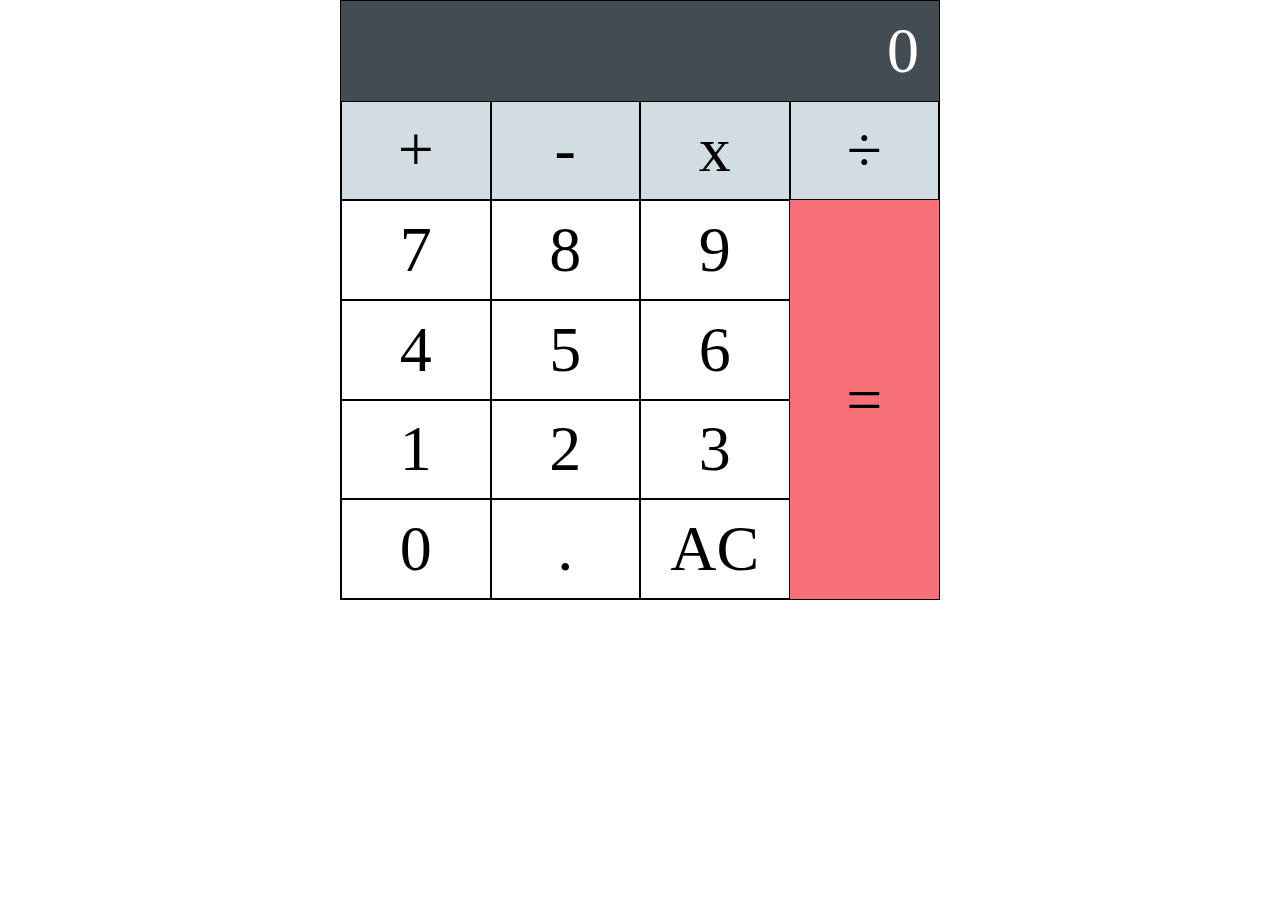
<file: 04 Grid/index.html>
<!DOCTYPE html>
<html lang="en">

<head>
    <meta charset="UTF-8">
    <meta http-equiv="X-UA-Compatible" content="IE=edge">
    <meta name="viewport" content="width=device-width, initial-scale=1.0">
    <title>04-Grid</title>
    <link rel="stylesheet" href="index.css">
</head>

<body>
    <div class="calculator">

        <div class="result"></div>
        <div class="result"></div>
        <div class="result"></div>
        <div class="result">0</div>

        <div class="operator">+</div>
        <div class="operator">-</div>
        <div class="operator">x</div>
        <div class="operator">÷</div>

        <div class="num-1">7</div>
        <div class="num-1">8</div>
        <div class="num-1">9</div>
        <div class="equal"></div>

        <div class="num-2">4</div>
        <div class="num-2">5</div>
        <div class="num-2">6</div>
        <div class="equal"></div>

        <div class="num-3">1</div>
        <div class="num-3">2</div>
        <div class="num-3">3</div>
        <div class="equal"></div>

        <div class="last-row">0</div>
        <div class="last-row">.</div>
        <div class="last-row">AC</div>
        <div class="equal">=</div>

        

        
        
      </div>  
        
</body>

</html>
</file>
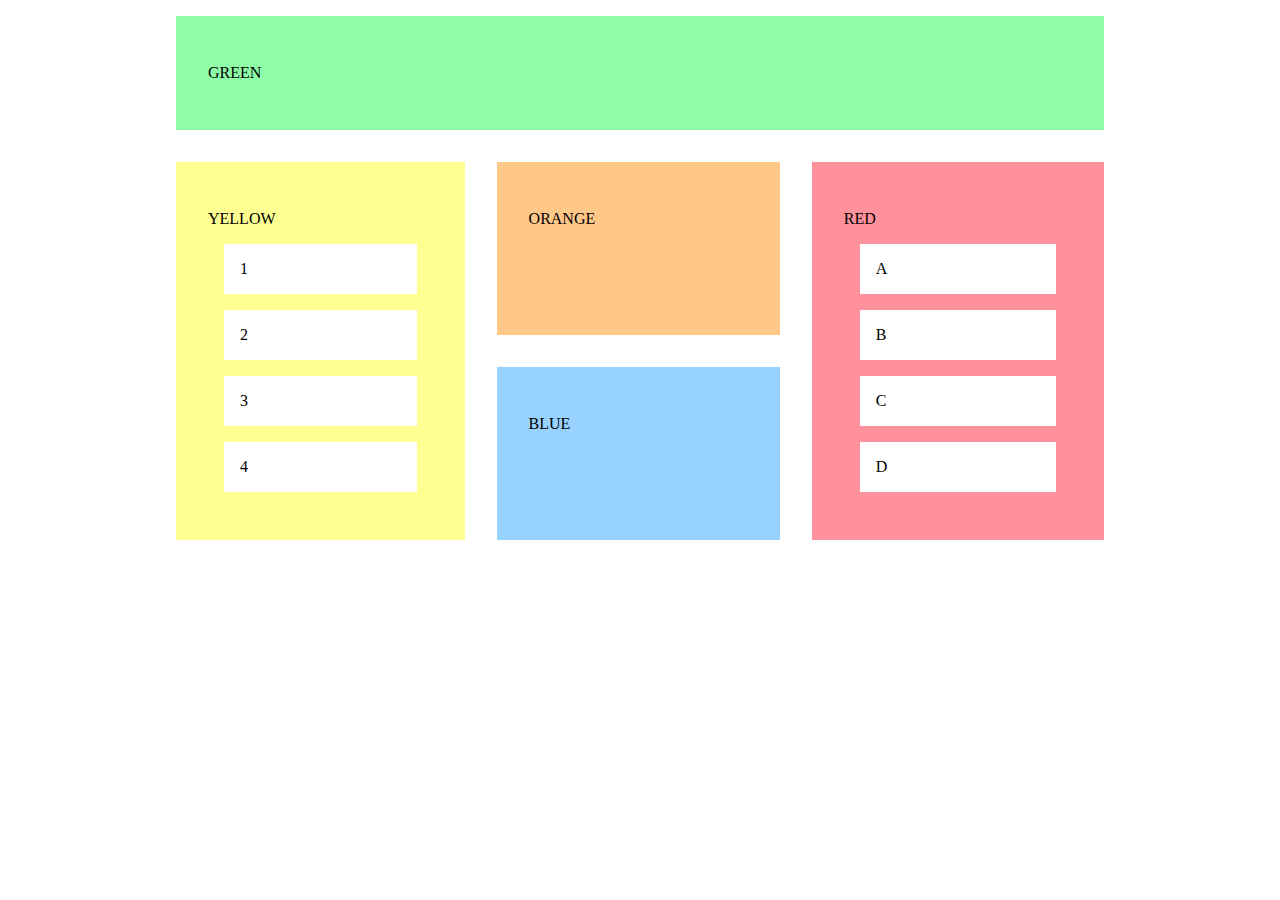
<file: esercizio 5/index.html>
<!DOCTYPE html>
<html lang="en">

<head>
  <meta charset="UTF-8">
  <meta http-equiv="X-UA-Compatible" content="IE=edge">
  <meta name="viewport" content="width=device-width, initial-scale=1.0">
  <title>Blocks</title>
  <link rel="stylesheet" href="start.css">
  <link rel="stylesheet" href="style.css">
</head>

<body>
  <section id="green">
    <p>GREEN</p>
  </section>
  <section id="yellow">
    <p>YELLOW</p>
    <ul>
      <li>1</li>
      <li>2</li>
      <li>3</li>
      <li>4</li>
    </ul>
  </section>
  <section id="orange">
    <p>ORANGE</p>
  </section>
  <section id="red">
    <p>RED</p>
    <ul>
      <li>A</li>
      <li>B</li>
      <li>C</li>
      <li>D</li>
    </ul>
  </section>
  <section id="blue">
    <p>BLUE</p>
  </section>
</body>

</html>
</file>
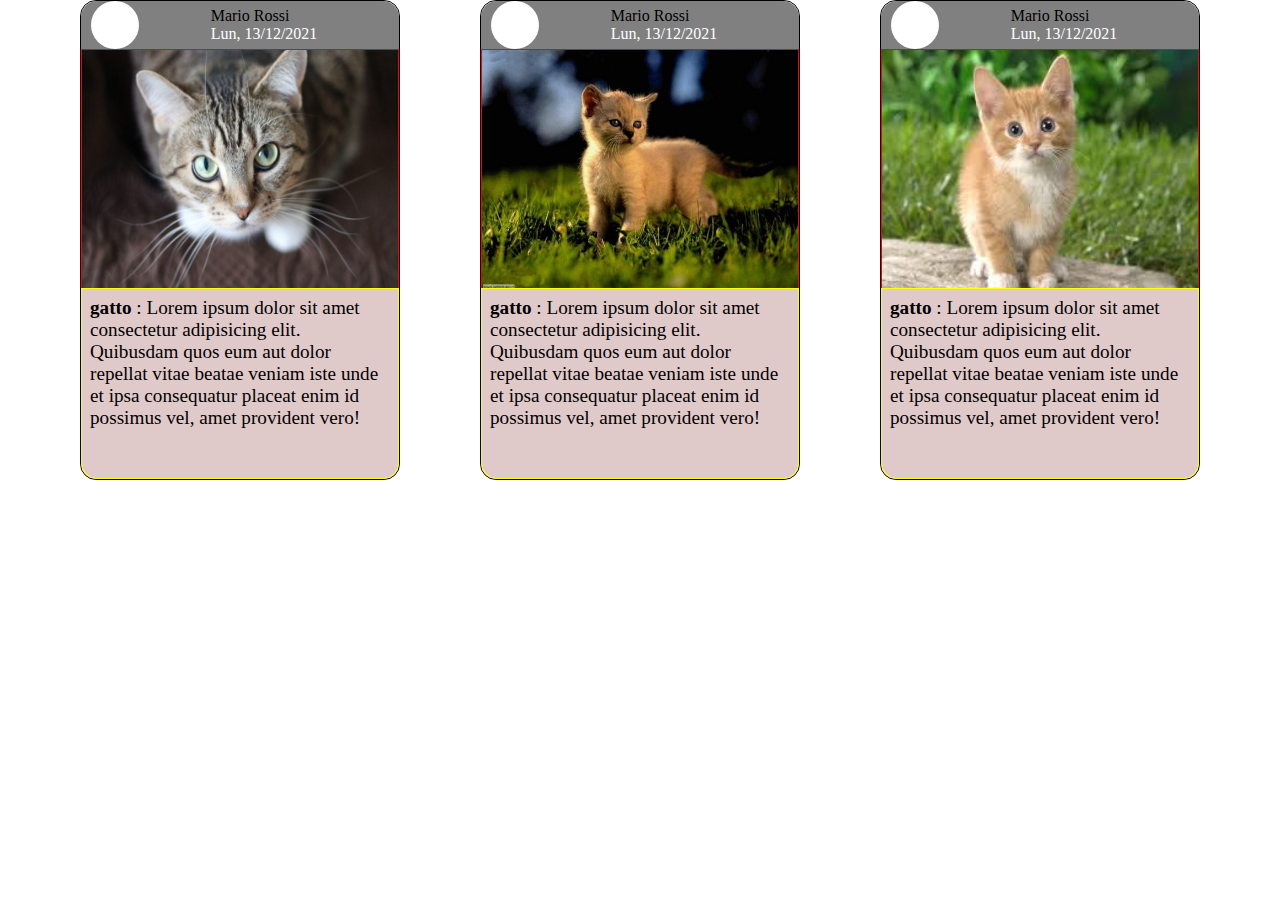
<file: esercizio-9/index.html>
<!DOCTYPE html>
<html lang="en">

<head>
    <meta charset="UTF-8">
    <meta http-equiv="X-UA-Compatible" content="IE=edge">
    <meta name="viewport" content="width=device-width, initial-scale=1.0">
    <link rel="stylesheet" href="https://unicons.iconscout.com/release/v4.0.0/css/line.css" />
    <title>Media-Query</title>
    <link rel="stylesheet" href="style.css">
</head>

<body>
    <div class="container">
        <!----first---card-->
        <div class="card">
            <!--------------header----------->
            <div class="header">
                <div class="ball">
                </div>
                <article class="name-date">
                    <p class="name">Mario Rossi</p>
                    <p class="date">Lun, 13/12/2021</p>
                </article>
                <i class="uil uil-ellipsis-h "></i>
            </div>

            
            <!---main-section------------>
            <div class="main">
                <img src="gatto.jpg" alt="">
            </div>


            <!----footer------------------>
            <div class="footer">
                <div class="reaction">
                    <i class="uil uil-heart"></i>
                    <i class="uil uil-comment"></i>
                    <p class="text">
                        <span>gatto </span>: Lorem ipsum dolor sit amet consectetur adipisicing elit. Quibusdam quos eum
                        aut dolor repellat vitae beatae veniam iste unde et ipsa consequatur placeat enim id possimus
                        vel, amet provident vero!

                    </p>

                </div>
            </div>



        </div>
        <!---second-card-->
        <div class="card">
            <!--------------header----------->
            <div class="header">
                <div class="ball">
                </div>
                <article class="name-date">
                    <p class="name">Mario Rossi</p>
                    <p class="date">Lun, 13/12/2021</p>
                </article>
                <i class="uil uil-ellipsis-h "></i>
            </div>

            
            <!---main-section------------>
            <div class="main">
                <img src="gatto2.jpg" alt="">
            </div>


            <!----footer------------------>
            <div class="footer">
                <div class="reaction">
                    <i class="uil uil-heart"></i>
                    <i class="uil uil-comment"></i>
                    <p class="text">
                        <span>gatto </span>: Lorem ipsum dolor sit amet consectetur adipisicing elit. Quibusdam quos eum
                        aut dolor repellat vitae beatae veniam iste unde et ipsa consequatur placeat enim id possimus
                        vel, amet provident vero!

                    </p>

                </div>
            </div>



        </div>
        <!---third-card-->
        <div class="card">
            <!--------------header----------->
            <div class="header">
                <div class="ball">
                </div>
                <article class="name-date">
                    <p class="name">Mario Rossi</p>
                    <p class="date">Lun, 13/12/2021</p>
                </article>
                <i class="uil uil-ellipsis-h "></i>
            </div>

            
            <!---main-section------------>
            <div class="main">
                <img src="gatto3.jpg" alt="">
            </div>


            <!----footer------------------>
            <div class="footer">
                <div class="reaction">
                    <i class="uil uil-heart"></i>
                    <i class="uil uil-comment"></i>
                    <p class="text">
                        <span>gatto </span>: Lorem ipsum dolor sit amet consectetur adipisicing elit. Quibusdam quos eum
                        aut dolor repellat vitae beatae veniam iste unde et ipsa consequatur placeat enim id possimus
                        vel, amet provident vero!

                    </p>

                </div>
            </div>



        </div>

    </div>




</body>

</html>
</file>
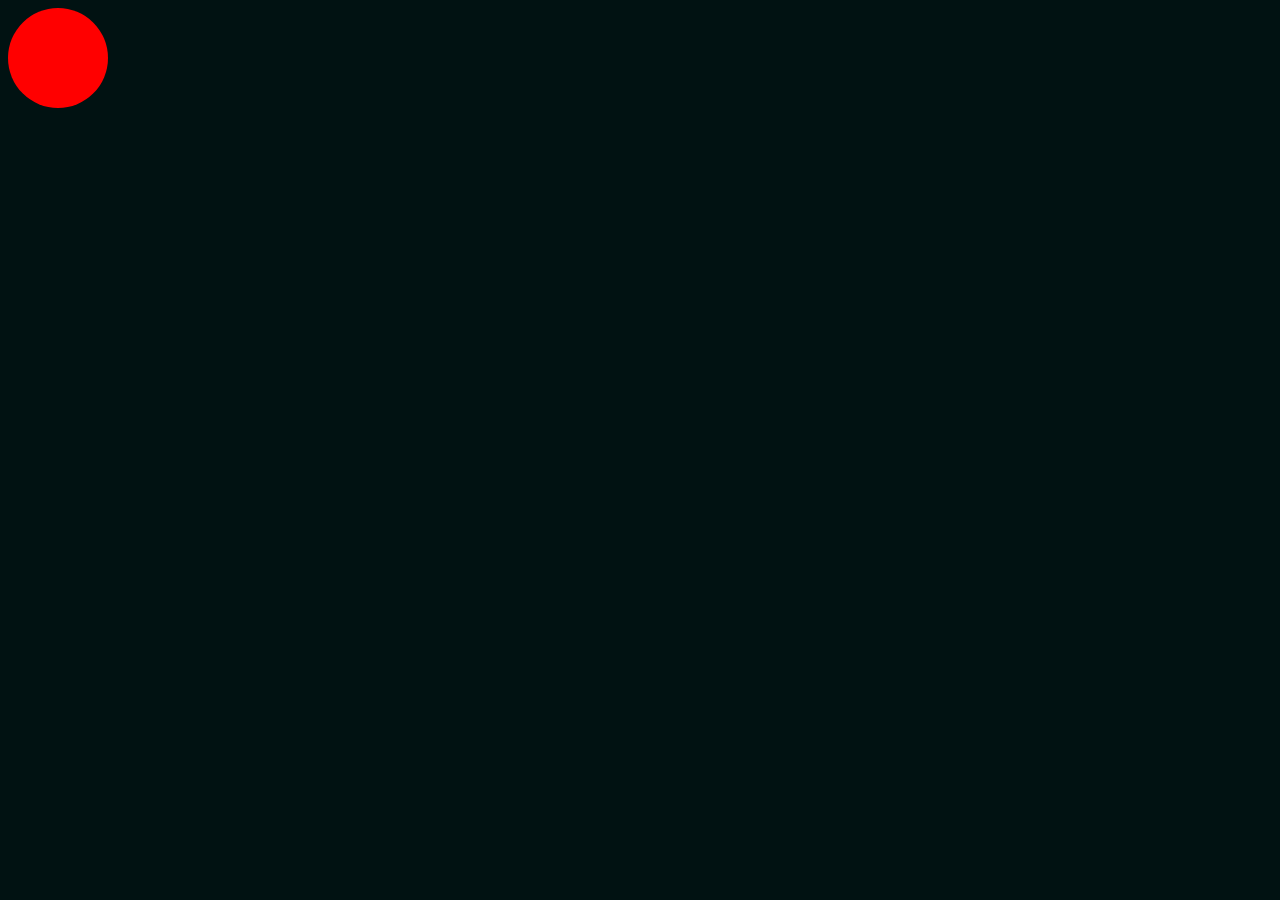
<file: 01 Riscrittura regole/start/index.html>
<!DOCTYPE html>
<html>

<head>
    <meta http-equiv="X-UA-Compatible" content="IE=edge" />
    <meta charset="utf-8" />
    <meta name="viewport" content="width=device-width, initial-scale=1.0, maximum-scale=1.0, user-scalable=no" />
    <title>Lezione HTML</title>
    <link rel="stylesheet" href="style.css" />
</head>

<body>
    <div class="ball"></div>
</body>

</html>
</file>
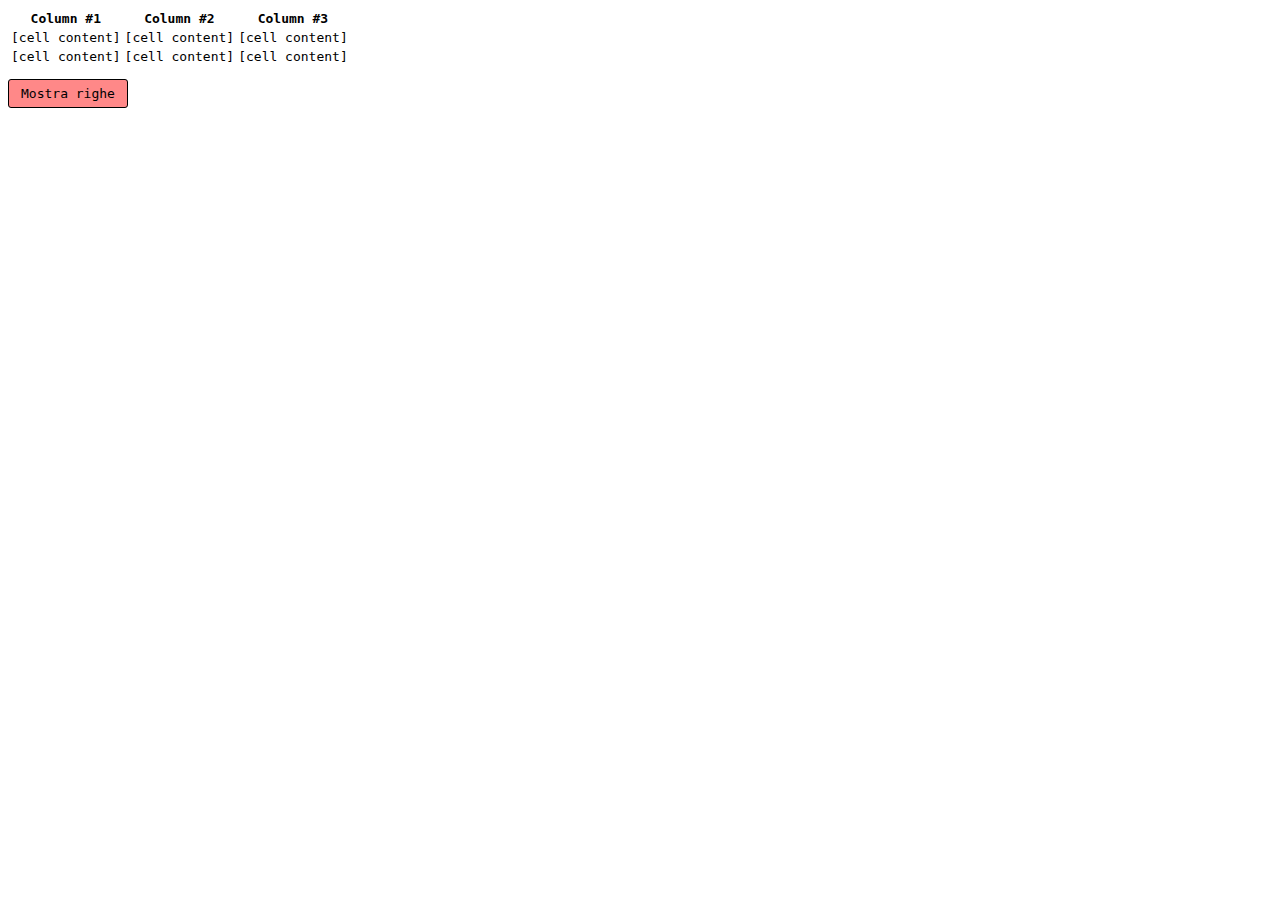
<file: 02 Creazione pulsante/start/index.html>
<!DOCTYPE html>
<html>

<head>
    <meta http-equiv="X-UA-Compatible" content="IE=edge" />
    <meta charset="utf-8" />
    <meta name="viewport" content="width=device-width, initial-scale=1.0, maximum-scale=1.0, user-scalable=no" />
    <title>CSS Esercizio 7</title>
    <link rel="stylesheet" href="style.css" />
</head>

<body>
    <input type="checkbox" id="expand-toggle" />
    <table>
        <thead>
            <tr>
                <th>Column #1</th>
                <th>Column #2</th>
                <th>Column #3</th>
            </tr>
        </thead>
        <tbody>
            <tr class="expandable">
                <td>[more content]</td>
                <td>[more content]</td>
                <td>[more content]</td>
            </tr>
            <tr>
                <td>[cell content]</td>
                <td>[cell content]</td>
                <td>[cell content]</td>
            </tr>
            <tr>
                <td>[cell content]</td>
                <td>[cell content]</td>
                <td>[cell content]</td>
            </tr>
            <tr class="expandable">
                <td>[more content]</td>
                <td>[more content]</td>
                <td>[more content]</td>
            </tr>
            <tr class="expandable">
                <td>[more content]</td>
                <td>[more content]</td>
                <td>[more content]</td>
            </tr>
        </tbody>
    </table>
    <label for="expand-toggle" id="expand-btn">Mostra righe</label>
</body>

</html>
</file>
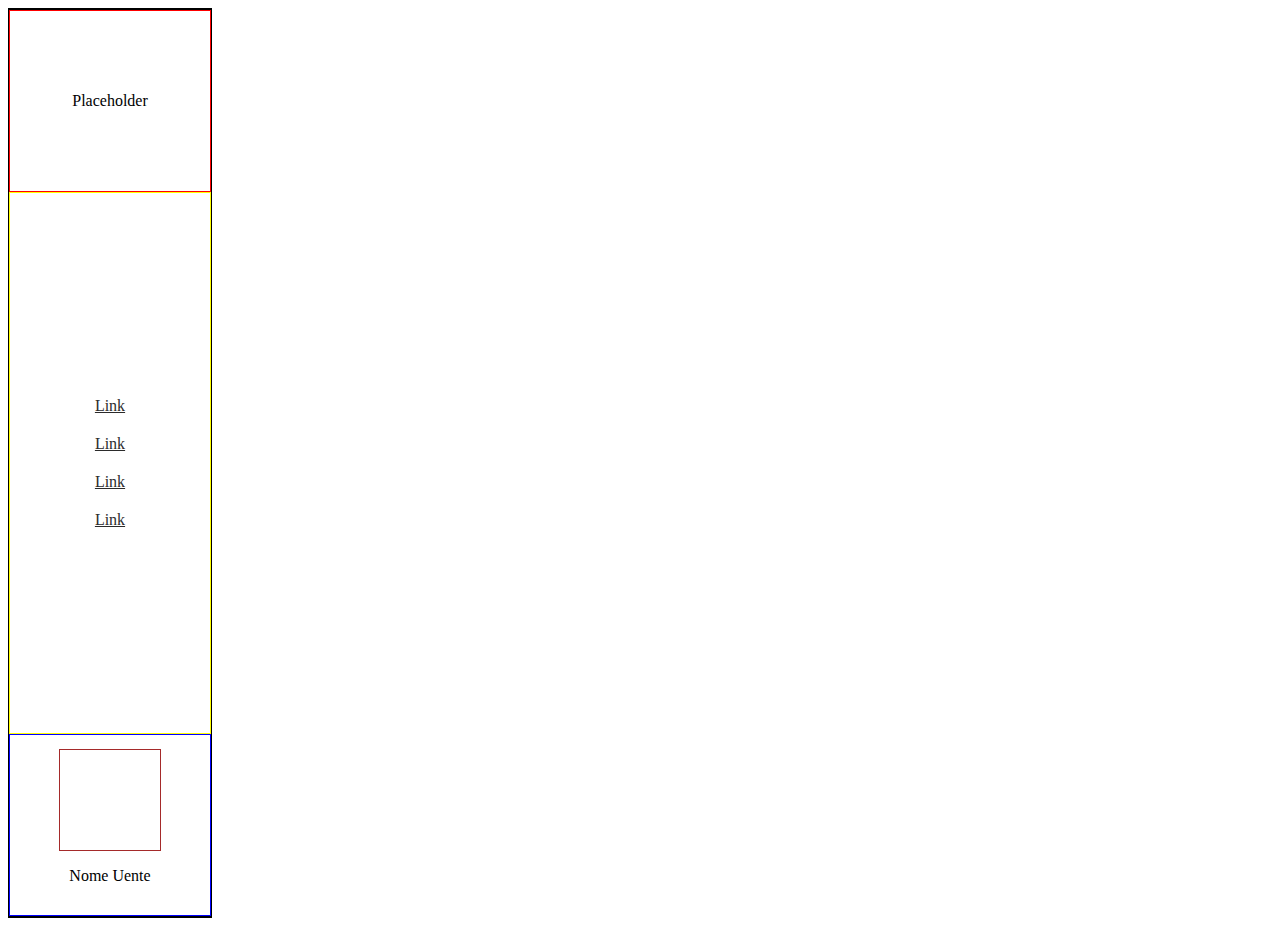
<file: 03 Flexbox/start/index.html>
<!DOCTYPE html>
<html>

<head>
    <meta http-equiv="X-UA-Compatible" content="IE=edge" />
    <meta charset="utf-8" />
    <meta name="viewport" content="width=device-width, initial-scale=1.0, maximum-scale=1.0, user-scalable=no" />
    <title>Lezione CSS</title>
    <link rel="stylesheet" href="index.css">
</head>

<body>
    <div class="sidebar">

        <div class="placeholder">Placeholder</div>
        <div class="container2">
            <a href="">Link</a>
            <a href="">Link</a>
            <a href="">Link</a>
            <a href="">Link</a>
        </div>

        <div class="avatar">
            <div class="photo"></div>
            <p>Nome Uente</p>
        </div>

    </div>

</body>

</html>
</file>
<file: 04 Grid/index.css>
*{
    padding: 0;
    margin: 0;
    box-sizing: border-box;
}

body{
    display: flex;
    justify-content: center;
    align-items: center;
    
}

.calculator{
    font-size: 4rem;
    width: 600px;
    height: 600px;
    border: 1px solid black;
    display: grid;
    grid-template-columns: 1fr 1fr 1fr 1fr;
    grid-template-rows: 1fr 1fr 1fr 1fr 1fr 1fr ;
    grid-template-areas: 
    "result result result result"
    "operator operator operator operator"
    "num num num equal"
    "num num num equal"
    "num num num equal"
    "last-row last-row last-row equal";
    align-items: center;
    justify-items: center;
}

.result{
    grid-row: 1;
    grid-column: 1/span 4;
    height: 100%;
    width: 100%;
    display: flex;
    justify-content: flex-end;
    align-items: center;
    color: white;
    background-color: #424c52;
    border:1 px solid black;
    padding-right: 20px;
}

.operator{
    grid-row: 2;
    height: 100%;
    width: 100%;
    display: flex;
    justify-content: center;
    align-items: center;
    background-color: #d2dce3;
    border: 1px solid black;
}
.num-1{
    grid-row: 3;
    height: 100%;
    width: 100%;
    display: flex;
    justify-content: center;
    align-items: center;
    background-color: white;
    border: 1px solid black;
}
.num-2{
    grid-row: 4;
    height: 100%;
    width: 100%;
    display: flex;
    justify-content: center;
    align-items: center;
    background-color: white;
    border: 1px solid black;
}
.num-3{
    grid-row: 5;
    height: 100%;
    width: 100%;
    display: flex;
    justify-content: center;
    align-items: center;
    background-color: white;
    border: 1px solid black;
}
.last-row{
    grid-row: 6;
    height: 100%;
    width: 100%;
    display: flex;
    justify-content: center;
    align-items: center;
    background-color: white;
    border: 1px solid black;
}
.equal {
    grid-column:4;
    grid-row: 3/span4;
    background-color:#f77077;
    color: black;
    width:100%;
    height: 100%;
    display: flex;
    justify-content: center;
    align-items: center;
    
}
</file>
<file: esercizio 5/start.css>
body{
    display: grid;
    grid-template-columns: 3;
    grid-template-rows: 3;
    ;
}
#green{
    grid-column-start: 1;
    grid-column-end: 4;
    grid-row: 1;
}
#yellow{
grid-column: 1;
grid-row-start: 2;
grid-row-end: 4;

}
#orange{
    grid-column:2;
    grid-row:2;
}
#blue{
    grid-column:2;
    grid-row:3;
}
#red{
    grid-column:3;
    grid-row-start: 2;
    grid-row-end:4;
}
</file>
<file: esercizio 5/style.css>
body {
  width: 60em;
  margin: 0 auto;
}

section {
  padding: 2em;
  margin: 1em;
}

#green {
  background-color: #8ffda7;
}

#orange {
  background-color: #ffc788;
}

#yellow {
  background-color: #ffff92;
}

#red {
  background-color: #ff919c;
}

#blue {
  background-color: #98d2ff;
}

ul {
  padding: 0;
}

li {
  background-color: white;
  padding: 1em;
  display: block;
  margin: 1em;
}
</file>
<file: esercizio-9/style.css>
*{
   margin:0;
   padding: 0;
   box-sizing: border-box ;
}

.container{
   display: flex;
   flex-direction: row;
   justify-content: center;
   gap: 5rem;
}

.card{
   display: flex;
   flex-direction: column;
   height: 30rem;
   width: 20rem;
   border: 1px solid black;
   border-radius: 1rem;
}
/*section1---------------*/

.header{
      height: 10%;
      border-top-left-radius: 1rem;
      border-top-right-radius: 1rem;
      display: flex;
      justify-content: space-between;
      align-items: center;
      gap: 10px;
      padding: 5px 10px;
      background-color: gray;
  
  
}
.ball{
  justify-content: flex-start;
   background-color: white;
   width:3rem;
   height: 3rem;
   border-radius: 50%; 

}

.name-date{
   display: flex;
   flex-direction: column;
   justify-content: flex-start;
}
.name{
   display: flex;
   flex-direction: column;
   justify-content: flex-start;
   width: max-content;
   height: max-content;
   gap:0;
}

.date{
   display: flex;
   flex-direction: column;
   justify-content: flex-start;
   width: max-content;
   height: max-content;
   color: white;
   gap:0;
}

.uil-ellipsis-h{
   display: flex;
   justify-content: flex-end;
   align-items: center;
}



/*section-2---------*/

.main{
   display:flex;
   height: 50%;
   width: 100%;
   border: 1px solid red;
   object-fit:cover;
   
}
img{
   height: 15rem;
   width: 100%;
   background-size: contain;
   
}

/*section-3-----*/


.footer{
   display:flex;
   height: 40%;
   width: 100%;
   border: 1px solid yellow;
  background-color:rgb(224, 201, 201);
  border-bottom-left-radius: 1rem;
  border-bottom-right-radius: 1rem;
}

.reaction{
   padding: 0.5rem;
   font-size: 1.6rem;
   height: max-content;
   width: max-content;

}
span{
   font-weight: bold;
}
.text{
   font-size: 1.2rem;
}




    
@media screen and (max-width: 768px) {
   
   .container{
      flex-wrap: wrap;
      justify-content: flex-start;
      background-color: black;

}

}

@media screen and (max-width: 375px){
    
   .container{
       flex-direction: column;
       justify-content: center;
       background-color: red;
   }
   
   }
</file>
<file: 01 Riscrittura regole/start/style.css>
body {
    background-color: #011212;
}

:root {
    --red-ball: red;
}
.ball {
    width: 100px;
    height: 100px;
    background-color: var(--red-ball, #ff8800);
    border-radius: 50px;
}
</file>
<file: 02 Creazione pulsante/start/style.css>
body {
	font-family: monospace;
}

#expand-toggle {
	display: none;
}

.expandable {
	visibility: collapse;
	background: gray;
	color: white;
}

#expand-btn {
	display: inline-block;
	margin-top: 12px;
	padding: 6px 12px;
	background-color: #ff8888;
	border: 1px solid;
	border-radius: 3px;
	transition: 0.3s;
} 

#expand-toggle:checked~* .expandable{
	visibility: visible;
}
#expand-toggle:checked #expand-btn{
	background-color: #88ff88;
}
#expand-toggle:checked~ #expand-btn::before{
	content:"Nascondi Righe"
;}
</file>
<file: 03 Flexbox/start/index.css>
body{
    display: flex;
    flex-direction: column;
    justify-content: flex-start;
}

.sidebar{
    width: 200px;
    height:100%;
    border: 2px solid black;
    margin: 0;
    display: flex;
    flex-direction: column;
    align-items: center;
}
.placeholder{
    width: 200px;
    height: 20vh;
    border:1px solid red;
    display: flex;
    align-items: center;
    justify-content: center;
    
}
.container2{
    width: 200px;
    height:60vh;
    border:1px solid yellow;
    display: flex;
    flex-direction: column;
    gap: 20px;
    justify-content: center;
    align-items: center;
}
.avatar{
height: 20vh;
width: 200px;
border: 1px solid blue;
display: flex;
flex-direction: column;
justify-content: center;
align-items: center;
}

.photo{
    width: 100px;
    height: 100px;
    border: 1px solid brown;

}
.container2>a{
    color:#2b2b2b;
}
.container2>a:hover{
    color: #2b2bb2;
    transition: 0.3s;
}
</file>
